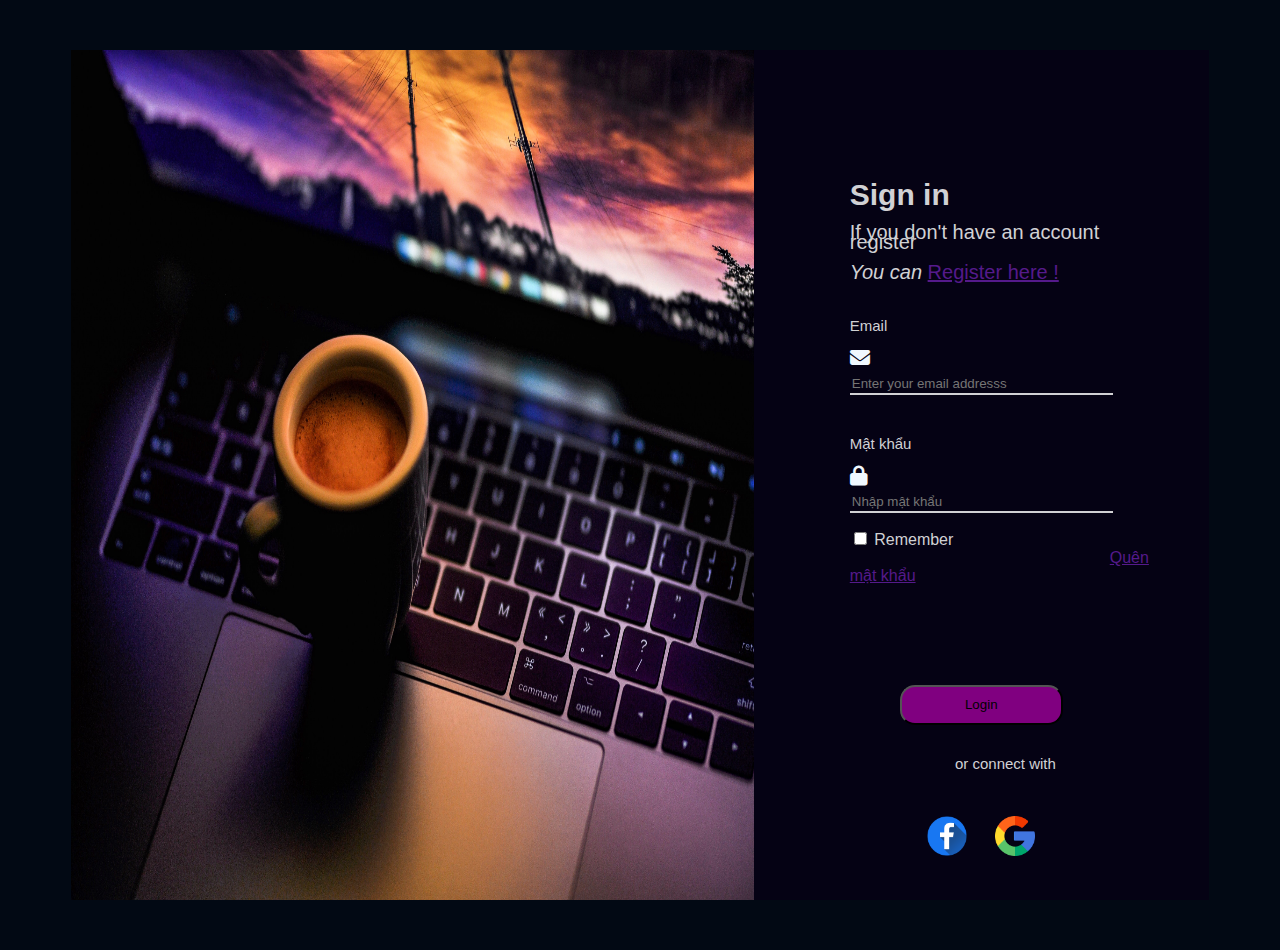
<file: Login/login.html>
<!DOCTYPE html>
<html lang="en">
  <head>
    <meta charset="UTF-8">
    <meta http-equiv="X-UA-Compatible" content="IE=edge">
    <meta name="viewport" content="width=device-width, initial-scale=1.0">
    <link rel="stylesheet" href="style.css">
    <link rel="stylesheet" href="/fontawesome-free-6.2.0-web/css/all.min.css">

  </head>
  <body>

    <div class="main">
        <div class="left">
          <img src="/image/img-left-login.jpg" alt="" class="img-left">
        </div>
        <div class="right">
          <div class="form">
            <form action="" method="POST" class="form" id="form-1">
              
              <div class="desc">
                <h2 class="heading">Sign in</h2>
                <p >If you don't have an account register</p>
                <em>You can</em>
                <a href="">Register here !</a>
              </div>
              <div class="form-group">
                <label  class="form-label">Email</label>
                <div class="input">
                  <i class="fa fa-envelope" aria-hidden="true"></i>
                  <input id="email" name="email" type="text" placeholder="Enter your email addresss" class="form-control">
                </div>
                <span class="form-message"></span>
              </div>
              <div class="form-group">
                <label class="form-label">Mật khẩu</label>
                <div class="input">
                  <i class="fa fa-lock" aria-hidden="true"></i>
                  <input id="password" name="password" type="password" placeholder="Nhập mật khẩu" class="form-control">
                </div>
                <span class="form-message"></span>
              </div>

              <div class="remember">
                <input type="checkbox" >
                <label for="">Remember</label>
                <a href="">Quên mật khẩu</a>
              </div>
              <div class="buttons-login">
                <button class="form-submit">Login</button>
                
                <label class="form-label connect">or connect with</label>
                <div class="items">
                  <button type="button" class="item fb">
                    <img src="/image/icons/facebook.png" alt="Avatar" class="img-item">
                  </button>
                  <button type="button" class="item gg">
                    <img src="/image/icons/google.png" alt="" class="img-item">
                  </button>
                </div>
                
              </div>
              
            </form>
          </div>
        </div>
    </div>

    
  </body>
</html>
</file>
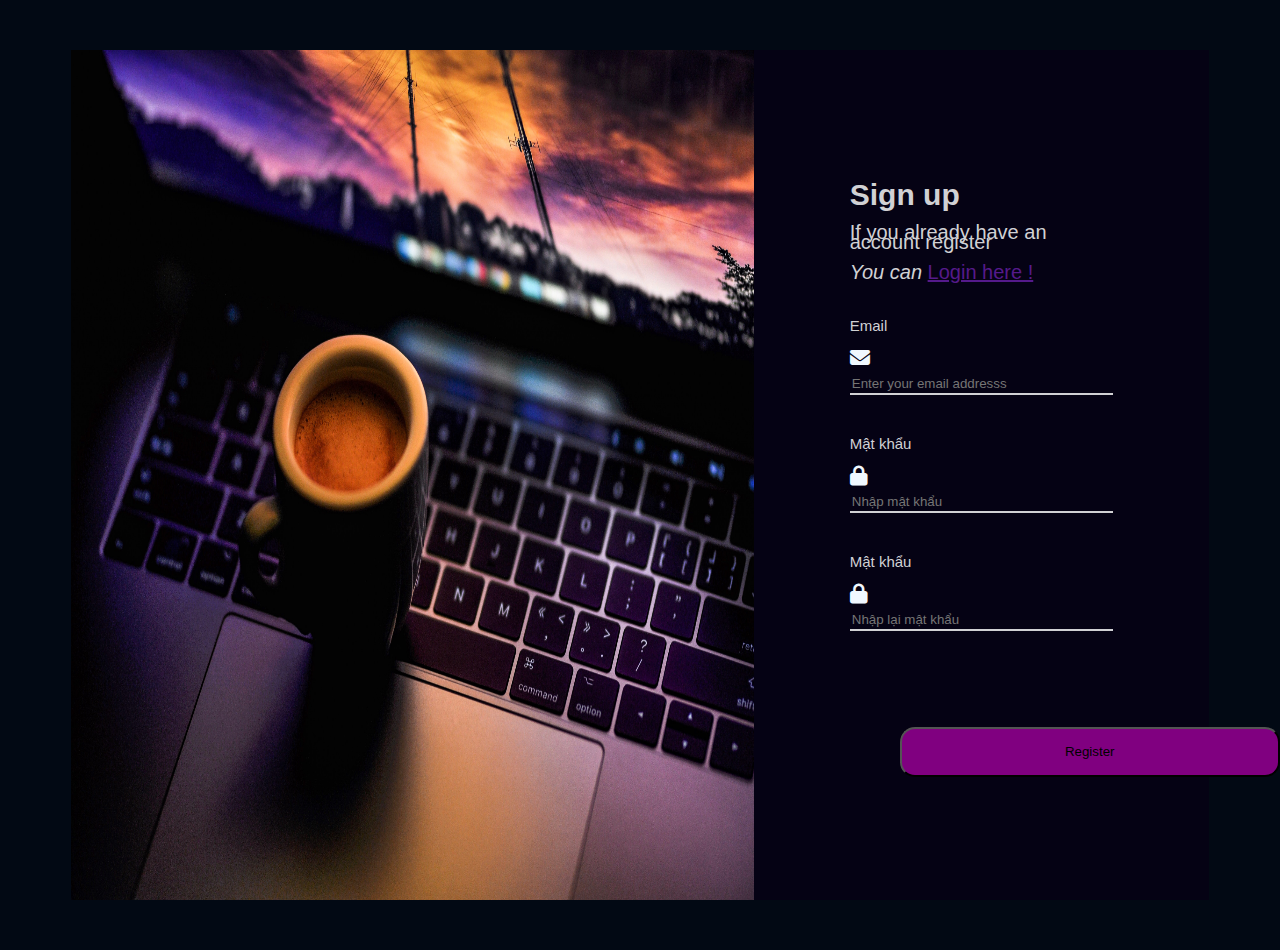
<file: Register/register.html>
<!DOCTYPE html>
<html lang="en">
  <head>
    <meta charset="UTF-8">
    <meta http-equiv="X-UA-Compatible" content="IE=edge">
    <meta name="viewport" content="width=device-width, initial-scale=1.0">
    <link rel="stylesheet" href="style.css">
    <link rel="stylesheet" href="/fontawesome-free-6.2.0-web/css/all.min.css">

  </head>
  <body>

    <div class="main">
        <div class="left">
          <img src="/image/img-left-login.jpg" alt="" class="img-left">
        </div>
        <div class="right">
          <div class="form">
            <form action="" method="POST" class="form" id="form-1">
              
              <div class="desc">
                <h2 class="heading">Sign up</h2>
                <p >If you already have an account register</p>
                <em>You can</em>
                <a href="">Login here !</a>
              </div>
              <div class="form-group">
                <label  class="form-label">Email</label>
                <div class="input">
                  <i class="fa fa-envelope" aria-hidden="true"></i>
                  <input id="email" name="email" type="text" placeholder="Enter your email addresss" class="form-control">
                </div>
                <span class="form-message"></span>
              </div>
              <div class="form-group">
                <label class="form-label">Mật khẩu</label>
                <div class="input">
                  <i class="fa fa-lock" aria-hidden="true"></i>
                  <input id="password" name="password" type="password" placeholder="Nhập mật khẩu" class="form-control">
                </div>
                <span class="form-message"></span>
              </div>
              <div class="form-group">
                <label class="form-label">Mật khẩu</label>
                <div class="input">
                  <i class="fa fa-lock" aria-hidden="true"></i>
                  <input type="password" placeholder="Nhập lại mật khẩu" class="form-control">
                </div>
                <span class="form-message"></span>
              </div>
              
              <button class="btn-submit">Register</button>

              
            </form>
          </div>
        </div>
    </div>

    
  </body>
</html>
</file>
<file: Login/style.css>
html {
  color: #333;
  font-size: 62.5%;
  font-family: "Open Sans", sans-serif; 
  background-color: #020914; 
}

.main{
  width: 90%;
  height: 850px;
  margin: 50px auto;
  display: flex;
  justify-content: space-around;

}
.left{
  background-color: #020914;
  width: 60%;
  height: 100%;
}
.img-left{
  width: 100%;
  height: 100%;
}

.right{
  background-color: #050214;
  width: 40%;
  height: 100%;
}
.form {
  font-size: 20px;
  padding: 32px 24px;
  border-radius: 2px;
  margin: 24px;
  align-self: center;

}
.desc{
  color: #D1D1D4;
  font-size: 2rem;
  line-height: 0.5;
}

.form-group {
  margin-top: 40px;
  display: flex;
  margin-bottom: 16px;
  flex-direction: column;
}
.input{
  border-bottom: 2px solid #D1D1D4;
}
.fa{
  color: aliceblue;
}

.form-control {
  border: none;
  background: none;
  color: #D1D1D4;
  width: 90%;
  
}
.form-control:active,
.form-control:focus,
.form-control:hover {
	outline: none;
	border-bottom-color: #6A679E;
}
.form-label{
  color: #D1D1D4;
  font-size: 1.5rem;
  margin-bottom: 13px ;
}

.remember{
  margin-top: 10px;
  color: #D1D1D4;
  font-size: 1.6rem;
}
.remember a{
  padding-left: 260px;
}

.buttons-login{
  margin-top: 100px;
  display: flex;
  flex-direction: column;

  
}
.form-submit{
  margin-left: 50px;
  margin-right: 50px;
  height: 40px;
  border-radius: 15px;
  background-color: purple;
}
.connect{
  margin-top: 30px;
  margin-left: 40%;

}
.items{
  width: 120px;
  height: 40px;
  margin: auto;
  display: flex;
  flex-direction: row;
  justify-content: space-between;
  margin-top: 30px;
  
  
}
.item{
  background-color: #050214;
  border: none;
}

.img-item{
  width: 40px;
  height: 40px;
}
</file>
<file: Register/style.css>
html {
    color: #333;
    font-size: 62.5%;
    font-family: "Open Sans", sans-serif; 
    background-color: #020914; 
}
  
.main{
    width: 90%;
    height: 850px;
    margin: 50px auto;
    display: flex;
    justify-content: space-around;
  
}

.left{
    background-color: #020914;
    width: 60%;
    height: 100%;
}

.img-left{
    width: 100%;
    height: 100%;
}

.right{
    background-color: #050214;
    width: 40%;
    height: 100%;
}

.form {
    font-size: 20px;
    padding: 32px 24px;
    border-radius: 2px;
    margin: 24px;
    align-self: center;
  
}

.desc{
    color: #D1D1D4;
    font-size: 2rem;
    line-height: 0.5;
}
  
.form-group {
    margin-top: 40px;
    display: flex;
    margin-bottom: 16px;
    flex-direction: column;
}

.input{
    border-bottom: 2px solid #D1D1D4;
}

.fa{
    color: aliceblue;
}
  
.form-control {
    border: none;
    background: none;
    color: #D1D1D4;
    width: 90%;
    
}

.form-control:active,
.form-control:focus,
.form-control:hover {
      outline: none;
      border-bottom-color: #6A679E;
}

.form-label{
    color: #D1D1D4;
    font-size: 1.5rem;
    margin-bottom: 13px ;
}
  

  
.buttons-login{
    margin-top: 100px;
    display: flex;
    flex-direction: column;
    
}
.btn-submit{
    width: 380px;
    height: 50px;
    margin-top: 80px;
    margin-left: 50px;
    margin-right: 50px;
    border-radius: 15px;
    background-color: purple; 
}
</file>
